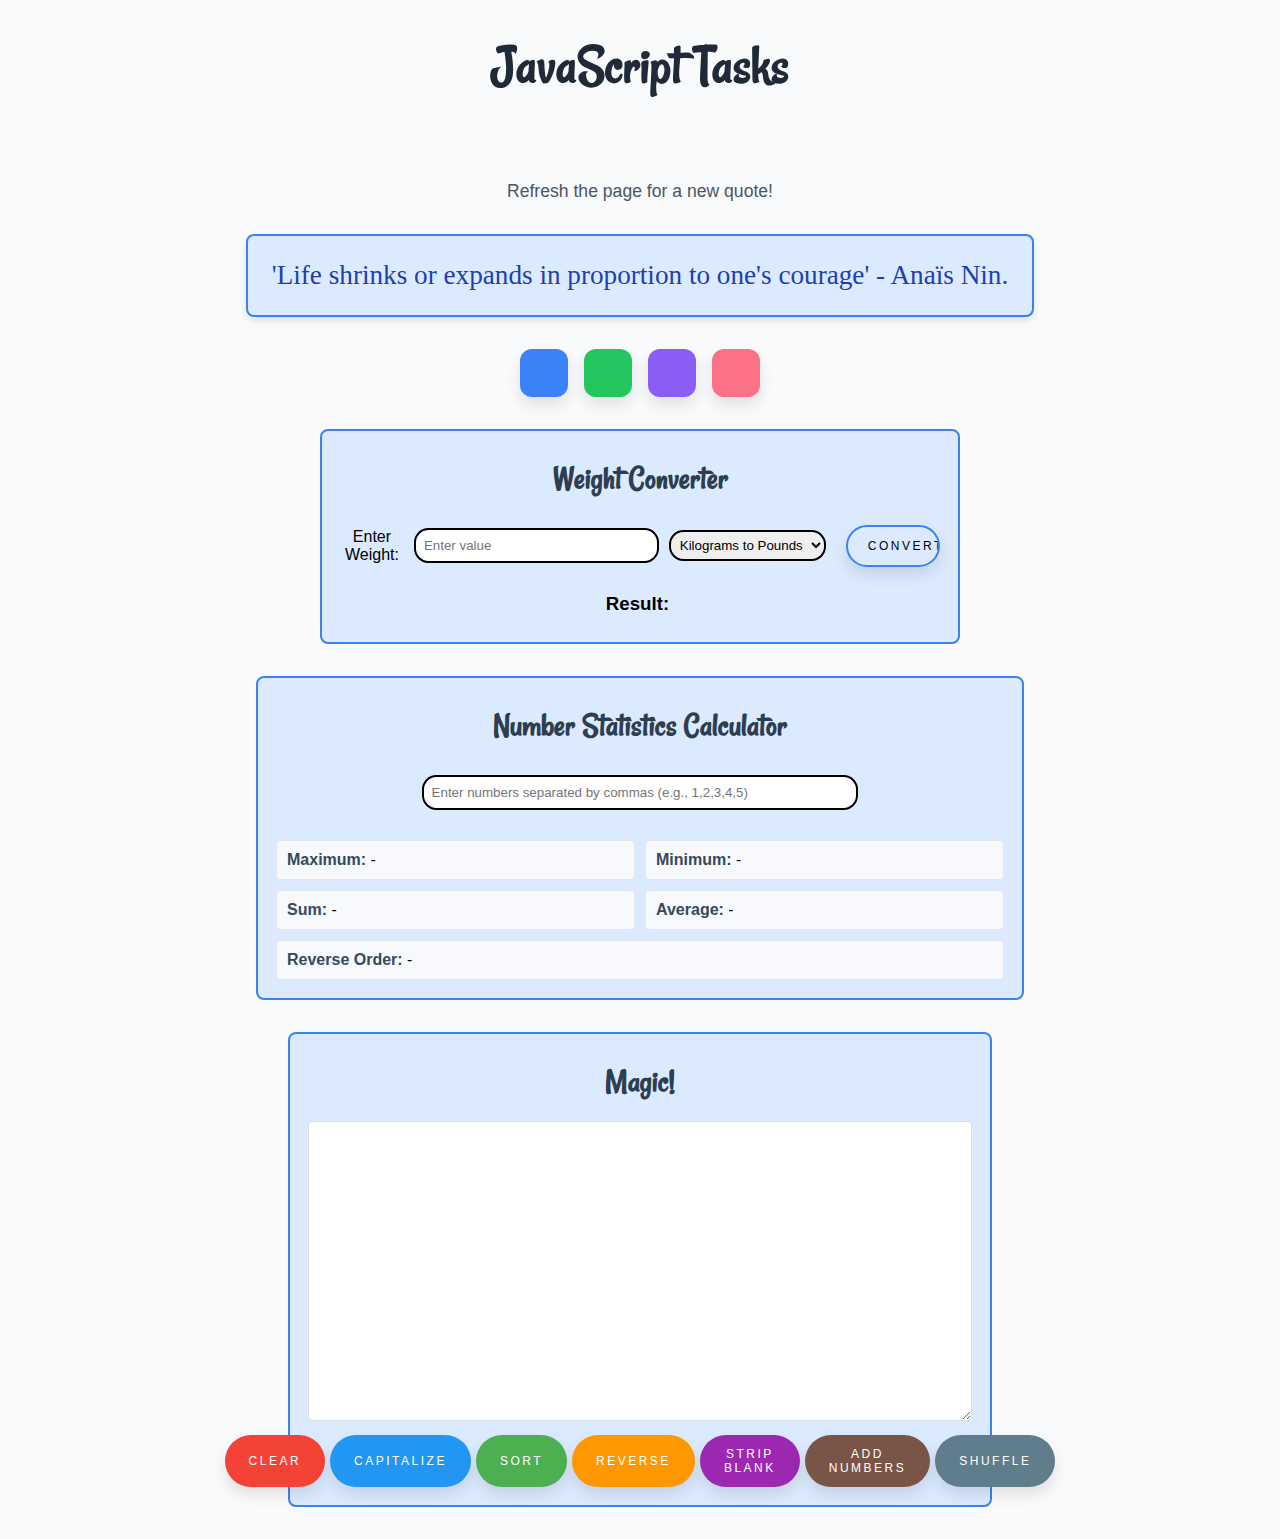
<file: CSE 391 [2024]/Assignment 2/index.html>
<!DOCTYPE html>
<html lang="en">
<head>
    <meta charset="UTF-8">
    <meta name="viewport" content="width=device-width, initial-scale=1.0">
    <title>JS Assignment</title>
    <link rel="stylesheet" href="style.css">
</head>
<body>
    <div class="container">
        <div class="header">
            <h1>JavaScript Tasks</h1>
            <p>Refresh the page for a new quote!</p>
        </div>

        <div id="quote-box" class="quote-box">
        </div>

        <div class="color-buttons">
            <button onclick="setTheme('#1e40af', '#3b82f6', '#dbeafe', 'Roboto' , '1.4rem')" class="color-btn1 " style="background-color: #3b82f6;"></button>
            <button onclick="setTheme('#166534', '#22c55e', '#dcfce7', 'Oswald', '1.9rem')" class="color-btn2 " style="background-color: #22c55e;"></button>
            <button onclick="setTheme('#5b21b6', '#8b5cf6', '#f3e8ff', 'Palatino', '1.65rem')" class="color-btn3 " style="background-color: #8b5cf6;"></button>
            <button onclick="setTheme('#9f1239', '#fb7185', '#ffe4e6', 'Helvetica', '2rem')" class="color-btn4 " style="background-color: #fb7185;"></button>
        </div>
    </div>

    <div class="container2">
        <h2>Weight Converter</h2>
        <div class="input-group">
            <label for="weightInput">Enter Weight:</label>
            <input type="number" id="weightInput" placeholder="Enter value">
            <select id="conversionType">
                <option value="kgToLbs"  >Kilograms to Pounds</option>
                <option value="lbsToKg"  >Pounds to Kilograms</option>
            </select>
            <button onclick="convert()" class="button1">Convert</button>
        </div>
        <div id="result1" class="result-container">
            <h3>Result:</h3> <span id="result"></span>
        </div>
    </div>

    <div class="container3">
        <h2>Number Statistics Calculator</h2>
        <div class="input-group">
            <input type="text" id="numberInput" placeholder="Enter numbers separated by commas (e.g., 1,2,3,4,5)">
        </div>
        <div class="results">
            <div class="result-item">
                <span class="result-label">Maximum:</span>
                <span id="max">-</span>
            </div>
            <div class="result-item">
                <span class="result-label">Minimum:</span>
                <span id="min">-</span>
            </div>
            <div class="result-item">
                <span class="result-label">Sum:</span>
                <span id="sum">-</span>
            </div>
            <div class="result-item">
                <span class="result-label">Average:</span>
                <span id="average">-</span>
            </div>
            <div class="result-item" style="grid-column: 1 / -1;">
                <span class="result-label">Reverse Order:</span>
                <span id="reverse">-</span>
            </div>
        </div>
    </div>

    <div class="container4">
        <h2>Magic!</h2>
    <textarea id="text"></textarea>
        <div class="buttons">
           <button class="clear-btn" onclick="toggleManipulation('clear')">Clear</button>
           <button class="capitalize-btn" onclick="toggleManipulation('capitalize')">Capitalize</button>
           <button class="sort-btn" onclick="toggleManipulation('sort')">Sort</button>
           <button class="reverse-btn" onclick="toggleManipulation('reverse')">Reverse</button>
           <button class="strip-btn" onclick="toggleManipulation('stripBlank')">Strip Blank</button>
           <button class="number-btn" onclick="toggleManipulation('addNumbers')">Add Numbers</button>
           <button class="shuffle-btn" onclick="toggleManipulation('shuffle')">Shuffle</button>
        </div>
    </div>




    <script src="script.js"></script>
</body>

    
</html>
</file>
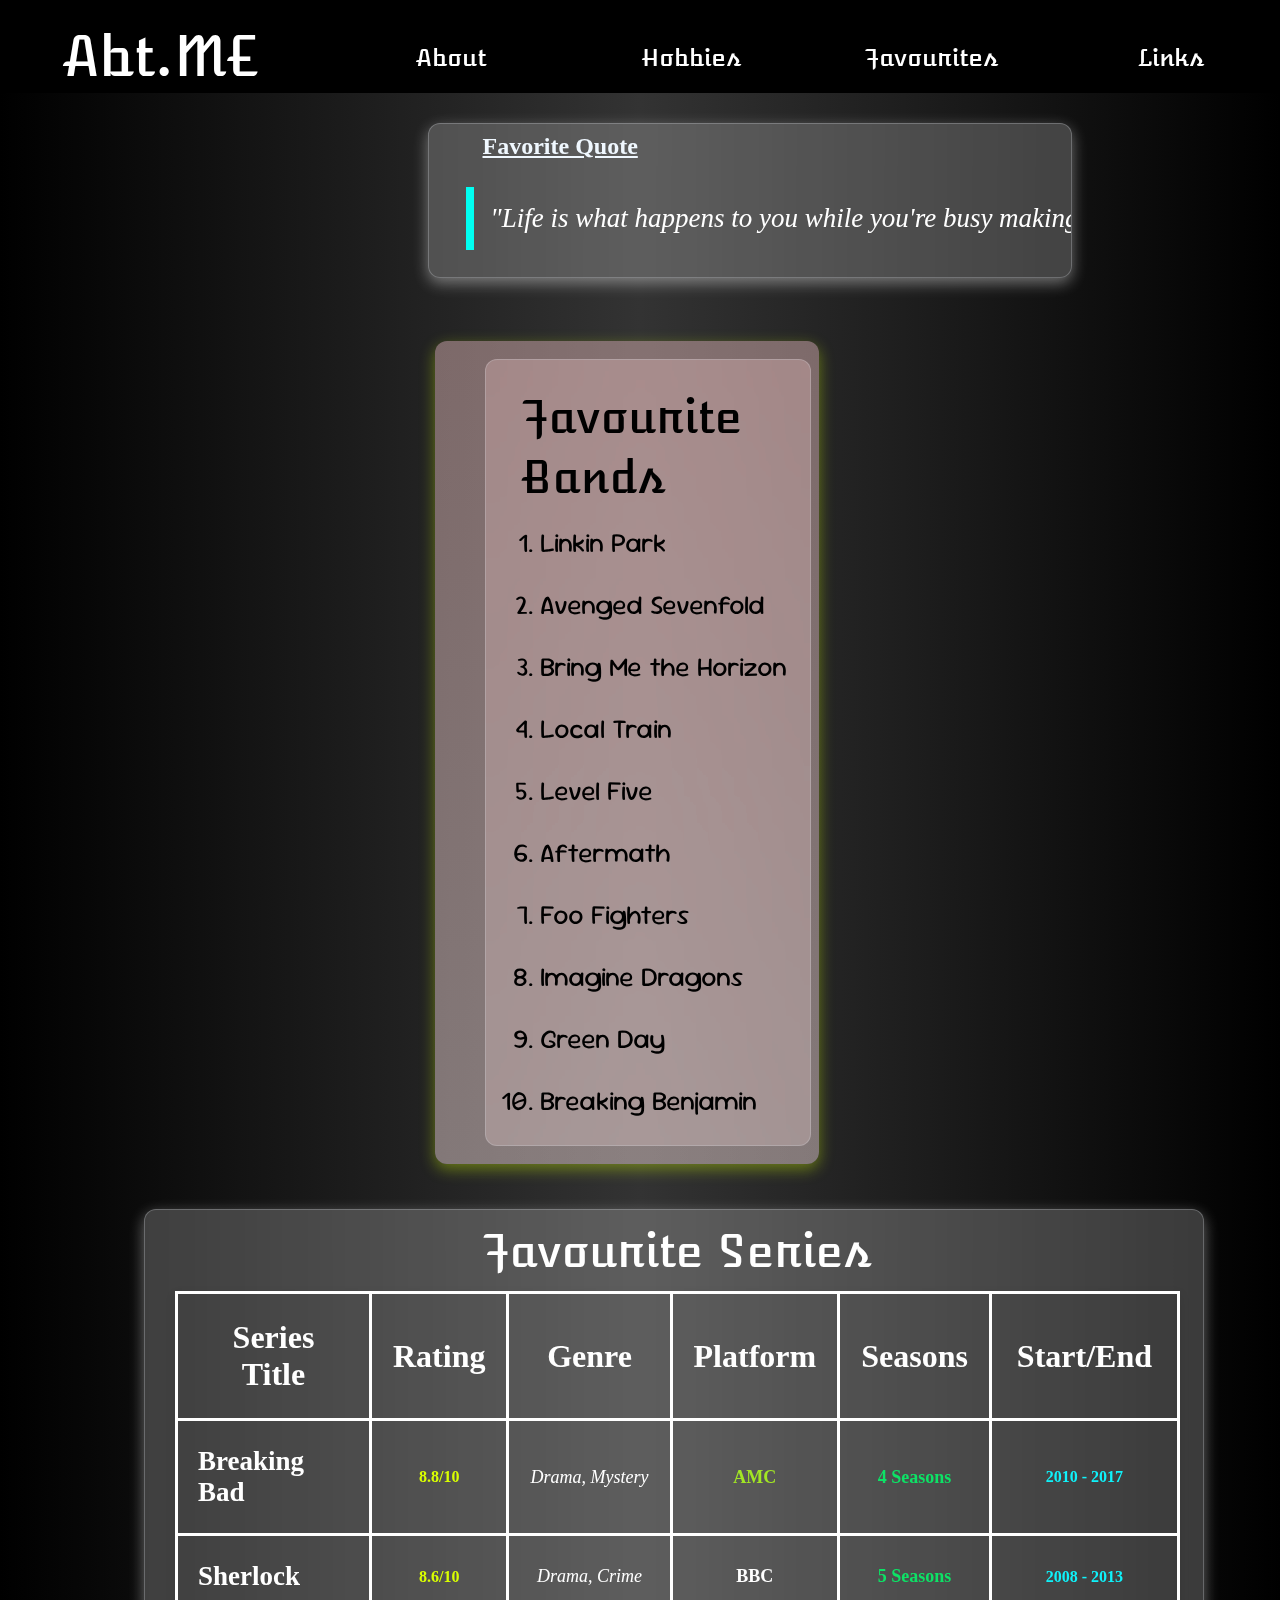
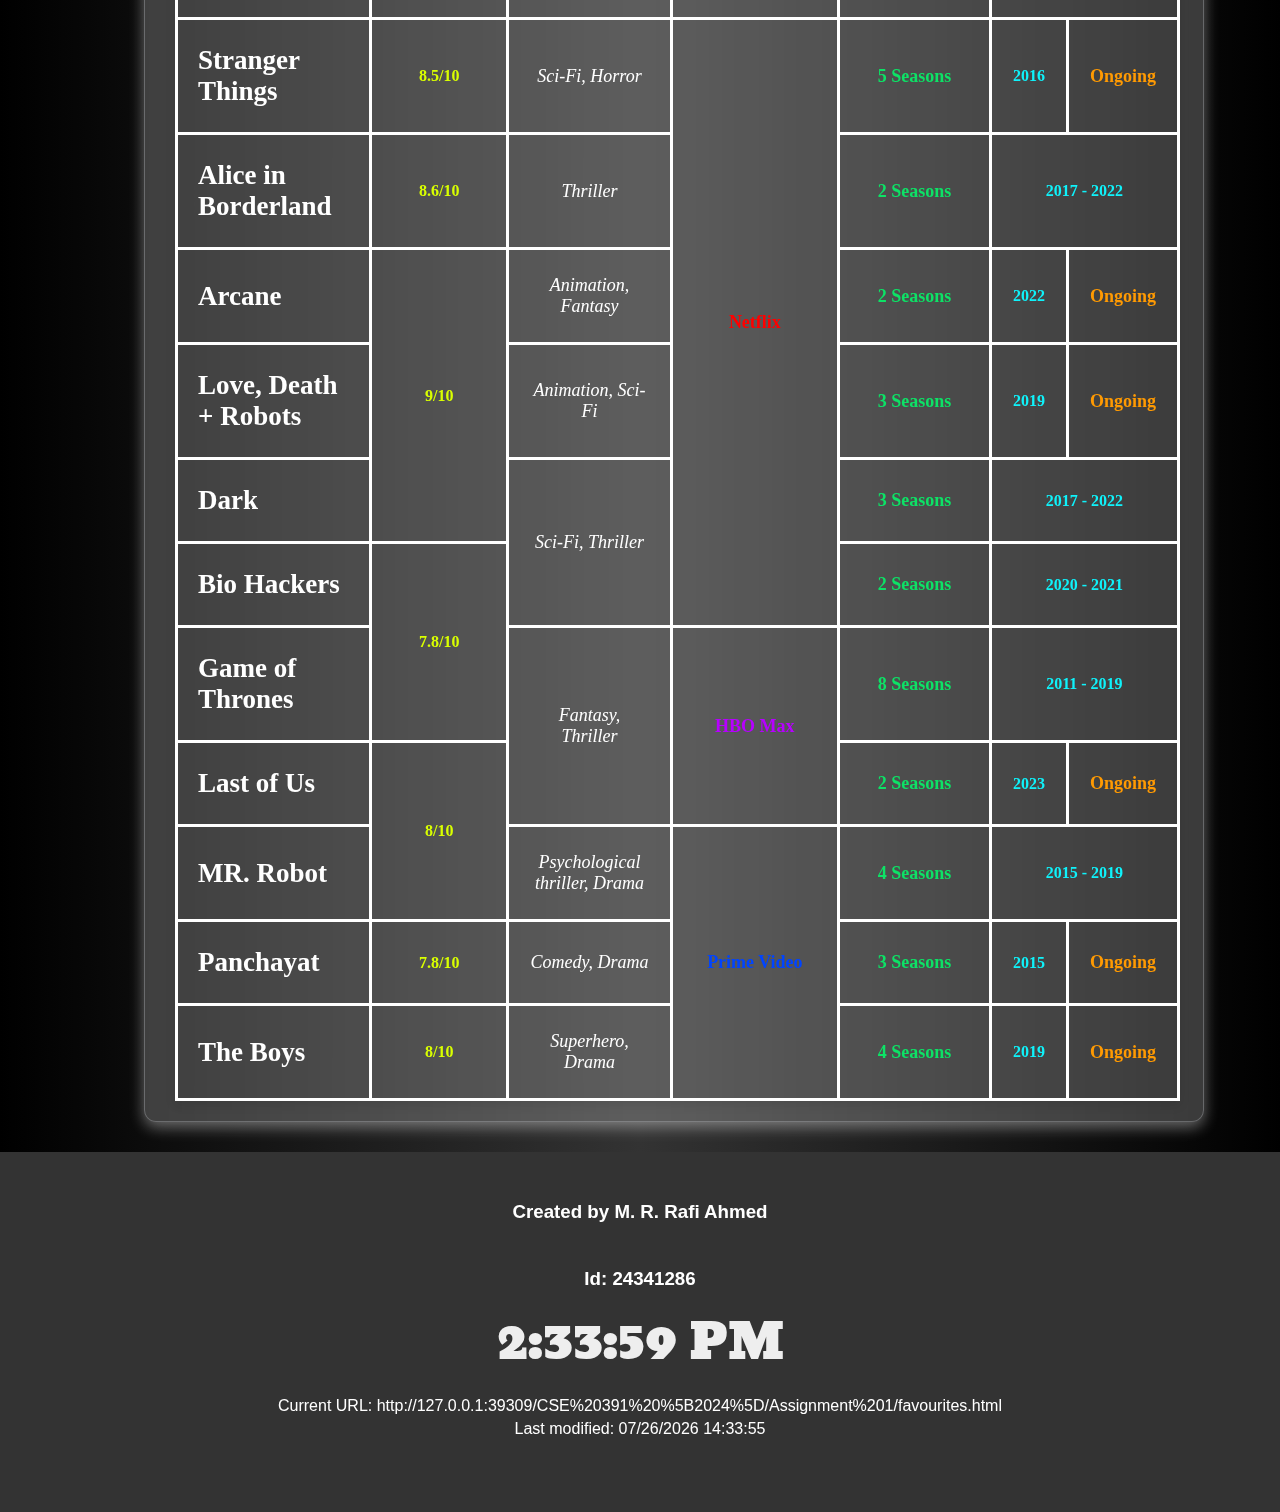
<file: CSE 391 [2024]/Assignment 1/favourites.html>
<!DOCTYPE html>
<html lang="en">
<head>
    <meta charset="UTF-8">
    <meta name="viewport" content="width=device-width, initial-scale=1.0">
    <title>Assignment 1</title>
    <link rel="stylesheet" href="style.css">
</head>
<body>
    <nav>
        <div id="main">
            <div id="nav">
                <h1><a href="index.html">Abt.ME</a></h1>
                <h2><a href="index.html#about">About</a></h2>
                <h2><a href="index.html#hobbies">Hobbies</a></h2>
                <h2><a href="#favourites">Favourites</a></h2>
                <h2><a href="index.html#links">Links</a></h2>
            </div>
        </div>
    </nav>

    <div id="favourites">
        <div class="favquote">
            <div class="favbox">
                <h2>Favorite Quote</h2>
                <div class="quote">
                    "Life is what happens to you while you're busy making other plans" - John Lennon.
                </div>
            </div>
        </div>

        <div class="favleft">
            <div class="favleftbox">
                <h2>Favourite Bands</h2>
                <ol>
                    <li>Linkin Park</li>
                    <li>Avenged Sevenfold</li>
                    <li>Bring Me the Horizon</li>
                    <li>Local Train</li>
                    <li>Level Five</li>
                    <li>Aftermath</li>
                    <li>Foo Fighters</li>
                    <li>Imagine Dragons</li>
                    <li>Green Day</li>
                    <li>Breaking Benjamin</li>
                </ol>
            </div>
        </div>

        <div class="favright">
            <div class="favrightbox">
                <table>
                    <caption>Favourite Series</caption>
                    <thead>
                        <tr>
                            <th>Series Title</th>
                            <th>Rating</th>
                            <th>Genre</th>
                            <th>Platform</th>
                            <th>Seasons</th>
                            <th colspan="2">Start/End</th>
                        </tr>
                    </thead>
                    <tbody>
                        <tr>
                            <td class="series-title">Breaking Bad</td>
                            <td class="rating">8.8/10</td>
                            <td class="genre">Drama, Mystery</td>
                            <td class="platform-a">AMC</td>
                            <td class="seasons">4 Seasons</td>
                            <td colspan="2" class="release-date">2010 - 2017</td>
                        </tr>

                        <tr>
                            <td class="series-title">Sherlock</td>
                            <td class="rating">8.6/10</td>
                            <td class="genre">Drama, Crime </td>
                            <td class="platform-b">BBC</td>
                            <td class="seasons">5 Seasons</td>
                            <td colspan="2" class="release-date">2008 - 2013</td>
                        </tr>

                        <tr>
                            <td class="series-title">Stranger Things</td>
                            <td class="rating">8.5/10</td>
                            <td class="genre">Sci-Fi, Horror</td>
                            <td rowspan="6" class="platform-n">Netflix</td>
                            <td class="seasons">5 Seasons</td>
                            <td class="release-date">2016</td>
                            <td class="seasons2">Ongoing</td>
                        </tr>
                        <tr>
                            <td class="series-title">Alice in Borderland</td>
                            <td class="rating">8.6/10</td>
                            <td class="genre">Thriller</td>
                            <td class="seasons">2 Seasons</td>
                            <td colspan="2" class="release-date">2017 - 2022</td>
                        </tr>
                        <tr>
                            <td class="series-title">Arcane</td>
                            <td rowspan="3" class="rating">9/10</td>
                            <td class="genre">Animation, Fantasy</td>
                            <td class="seasons">2 Seasons</td>
                            <td class="release-date">2022</td>
                            <td class="seasons2">Ongoing</td>
                        </tr>
                        <tr>
                            <td class="series-title">Love, Death + Robots</td>
                            <td class="genre">Animation, Sci-Fi</td>
                            <td class="seasons">3 Seasons</td>
                            <td class="release-date">2019</td>
                            <td class="seasons2">Ongoing</td>
                        </tr>
                        <tr>
                            <td class="series-title">Dark</td>
                            <td rowspan="2" class="genre">Sci-Fi, Thriller</td>
                            <td class="seasons">3 Seasons</td>
                            <td colspan="2" class="release-date">2017 - 2022</td>
                        </tr>
                        <tr>
                            <td class="series-title">Bio Hackers</td>
                            <td rowspan="2" class="rating">7.8/10</td>
                            <td class="seasons">2 Seasons</td>
                            <td colspan="2" class="release-date">2020 - 2021</td>
                        </tr>

                        <tr>
                            <td class="series-title">Game of Thrones</td>
                            <td rowspan="2" class="genre">Fantasy, Thriller</td>
                            <td rowspan="2" class="platform-h">HBO Max</td>
                            <td class="seasons">8 Seasons</td>
                            <td colspan="2" class="release-date">2011 - 2019</td>
                        </tr>

                        <tr>
                            <td class="series-title">Last of Us</td>
                            <td rowspan="2" class="rating">8/10</td>
                            <td class="seasons">2 Seasons</td>
                            <td class="release-date"> 2023</td>
                            <td class="seasons2">Ongoing</td>
                        </tr>

                        <tr>
                            <td class="series-title">MR. Robot</td>
                            <td class="genre">Psychological thriller, Drama</td>
                            <td rowspan="3" class="platform-p">Prime Video</td>
                            <td class="seasons">4 Seasons</td>
                            <td colspan="2" class="release-date">2015 - 2019</td>
                        </tr>

                        <tr>
                            <td class="series-title">Panchayat</td>
                            <td class="rating">7.8/10</td>
                            <td class="genre">Comedy, Drama</td>
                            <td class="seasons">3 Seasons</td>
                            <td  class="release-date">2015 </td>
                            <td class="seasons2">Ongoing</td>
                        </tr>

                        <tr>
                            <td class="series-title">The Boys</td>
                            <td class="rating">8/10</td>
                            <td class="genre">Superhero, Drama</td>
                            <td class="seasons">4 Seasons</td>
                            <td  class="release-date">2019 </td>
                            <td class="seasons2">Ongoing</td>
                        </tr>

                    </tbody>
                </table>
            </div>
        </div>
    </div>

    <div class="footer">
            <h3 class="footer-info">Created by M. R. Rafi Ahmed</h3>
            <h3 class="footer-info">Id: 24341286</h3>
            <div id="clock"></div>
            <div id="location" class="footer-info"></div>
            <div id="lastModified" class="footer-info"></div>
        </div>
        <script>
            function updateClock() {
                const now = new Date();
                const timeString = now.toLocaleTimeString();
                document.getElementById('clock').textContent = timeString;
            }
    
            setInterval(updateClock, 1000);
            updateClock(); 

            document.getElementById('location').textContent = 
                `Current URL: ${window.location.href}`;
    
            document.getElementById('lastModified').textContent = 
                `Last modified: ${document.lastModified}` ;
        </script>
</body>
</html>
</file>
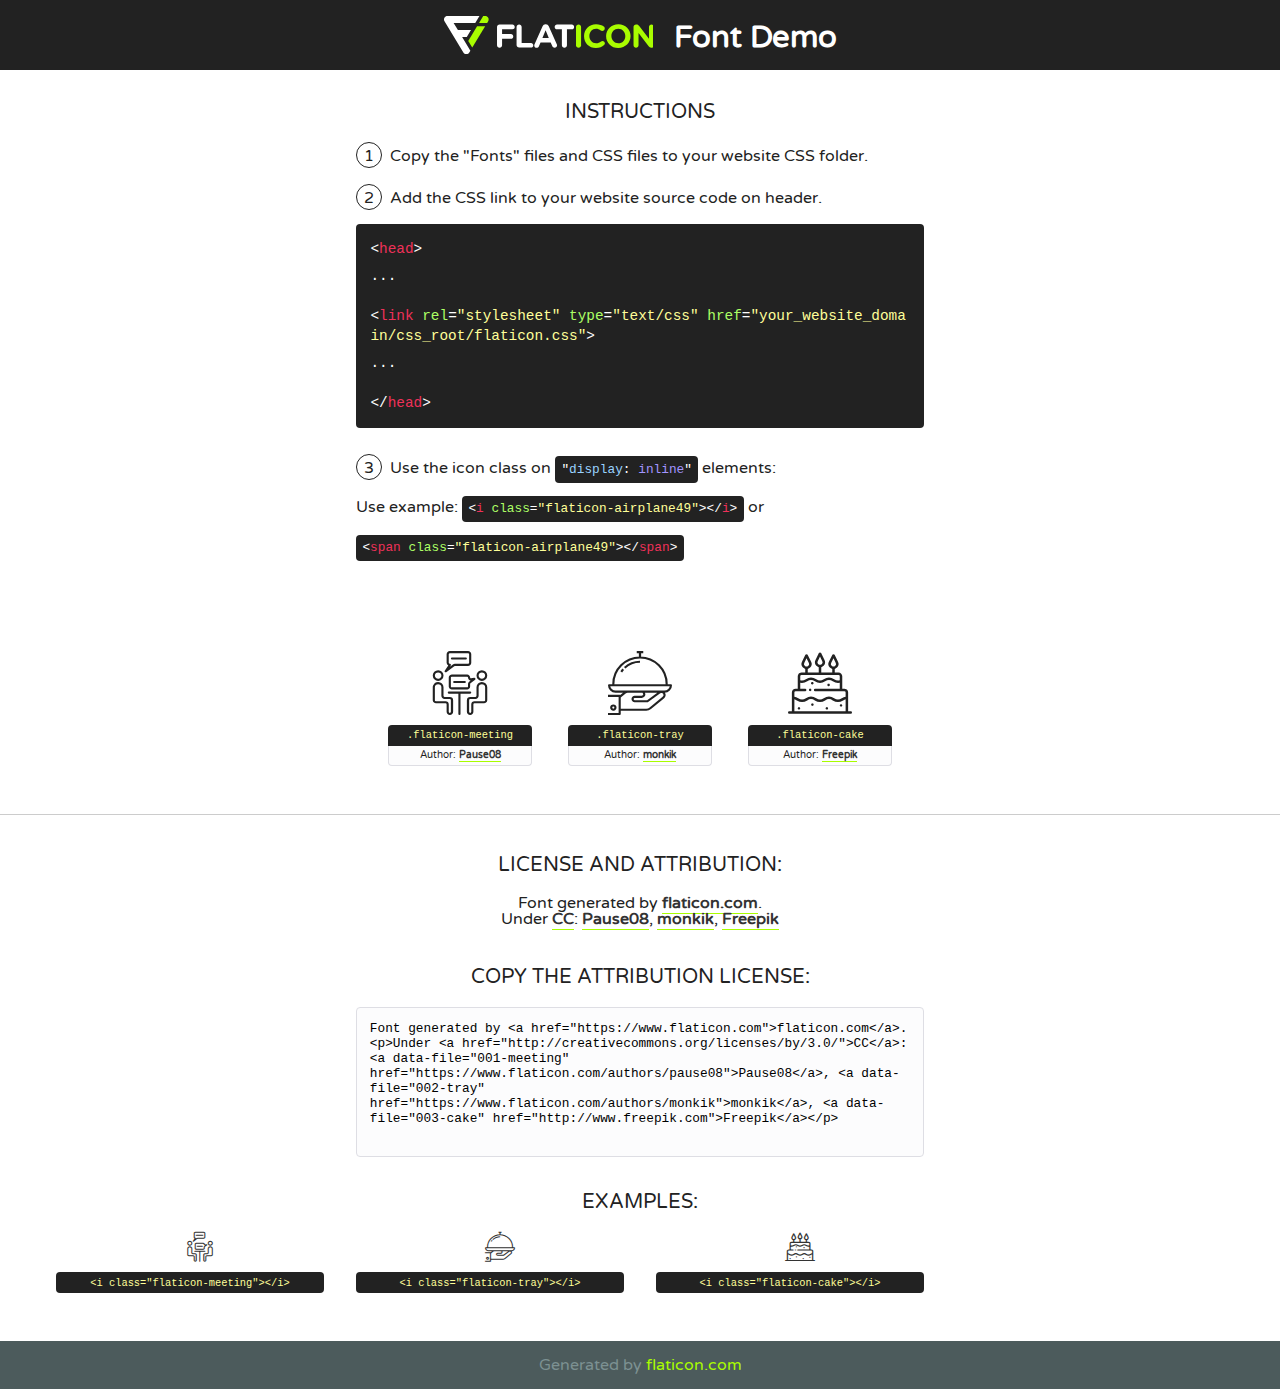
<file: CSE 370 [2024]/Restaurant Managing website with Database/fonts/flaticon/font/flaticon.html>
<!DOCTYPE html>
<!--
  Flaticon icon font: Flaticon
  Creation date: 25/06/2019 04:34
-->
<html>
<!DOCTYPE html>
<html>

<head>
    <title>Flaticon WebFont</title>
    <link href="http://fonts.googleapis.com/css?family=Varela+Round" rel="stylesheet" type="text/css" />
    <link rel="stylesheet" type="text/css" href="flaticon.css">
    <meta charset="UTF-8">
    <style>
    html, body, div, span, applet, object, iframe,
    h1, h2, h3, h4, h5, h6, p, blockquote, pre,
    a, abbr, acronym, address, big, cite, code,
    del, dfn, em, img, ins, kbd, q, s, samp,
    small, strike, strong, sub, sup, tt, var,
    b, u, i, center,
    dl, dt, dd, ol, ul, li,
    fieldset, form, label, legend,
    table, caption, tbody, tfoot, thead, tr, th, td,
    article, aside, canvas, details, embed, 
    figure, figcaption, footer, header, hgroup, 
    menu, nav, output, ruby, section, summary,
    time, mark, audio, video {
        margin: 0;
        padding: 0;
        border: 0;
        font-size: 100%;
        font: inherit;
        vertical-align: baseline;
    }
    /* HTML5 display-role reset for older browsers */
    article, aside, details, figcaption, figure, 
    footer, header, hgroup, menu, nav, section {
        display: block;
    }
    body {
        line-height: 1;
    }
    ol, ul {
        list-style: none;
    }
    blockquote, q {
        quotes: none;
    }
    blockquote:before, blockquote:after,
    q:before, q:after {
        content: '';
        content: none;
    }
    table {
        border-collapse: collapse;
        border-spacing: 0;
    }
    body {
        font-family: 'Varela Round', Helvetica, Arial, sans-serif;
        font-size: 16px;
        color: #222;
    }
    a {
        color: #333;
        border-bottom: 1px solid #a9fd00;
        font-weight: bold;
        text-decoration: none;
    }
    * {
        -moz-box-sizing: border-box;
        -webkit-box-sizing: border-box;
        box-sizing: border-box;
        margin: 0;
        padding: 0;
    }
    [class^="flaticon-"]:before, [class*=" flaticon-"]:before, [class^="flaticon-"]:after, [class*=" flaticon-"]:after {
        font-family: Flaticon;
        font-size: 30px;
        font-style: normal;
        margin-left: 20px;
        color: #333;
    }
    .wrapper {
        max-width: 600px;
        margin: auto;
        padding: 0 1em;
    }
    .title {
        font-size: 1.25em;
        text-align: center;
        margin-bottom: 1em;
        text-transform: uppercase;
    }
    header {
        text-align: center;
        background-color: #222;
        color: #fff;
        padding: 1em;
    }
    header .logo {
        width: 210px;
        height: 38px;
        display: inline-block;
        vertical-align: middle;
        margin-right: 1em;
        border: none;
    }
    header strong {
        font-size: 1.95em;
        font-weight: bold;
        vertical-align: middle;
        margin-top: 5px;
        display: inline-block;
    }
    .demo {
        margin: 2em auto;
        line-height: 1.25em;
    }
    .demo ul li {
        margin-bottom: 1em;
    }
    .demo ul li .num {
        color: #222;
        border-radius: 20px;
        display: inline-block;
        width: 26px;
        padding: 3px;
        height: 26px;
        text-align: center;
        margin-right: 0.5em;
        border: 1px solid #222;
    }
    .demo ul li code {
        background-color: #222;
        border-radius: 4px;
        padding: 0.25em 0.5em;
        display: inline-block;
        color: #fff;
        font-family: Consolas,Monaco,Lucida Console,Liberation Mono,DejaVu Sans Mono,Bitstream Vera Sans Mono,Courier New, monospace;
        font-weight: lighter;
        margin-top: 1em;
        font-size: 0.8em;
        word-break: break-all;
    }
    .demo ul li code.big {
        padding: 1em;
        font-size: 0.9em;
    }
    .demo ul li code .red {
        color: #EF3159;
    }
    .demo ul li code .green {
        color: #ACFF65;
    }
    .demo ul li code .yellow {
        color: #FFFF99;
    }
    .demo ul li code .blue {
        color: #99D3FF;
    }
    .demo ul li code .purple {
        color: #A295FF;
    }
    .demo ul li code .dots {
        margin-top: 0.5em;
        display: block;
    }
    #glyphs {
        border-bottom: 1px solid #ccc;
        padding: 2em 0;
        text-align: center;
    }
    .glyph {
        display: inline-block;
        width: 9em;
        margin: 1em;
        text-align: center;
        vertical-align: top;
        background: #FFF;
    }
    .glyph .glyph-icon {
        padding: 10px;
        display: block;
        font-family:"Flaticon";
        font-size: 64px;
        line-height: 1;
    }
    .glyph .glyph-icon:before {
        font-size: 64px;
        color: #222;
        margin-left: 0;
    }
    .class-name {
        font-size: 0.65em;
        background-color: #222;
        color: #fff;
        border-radius: 4px 4px 0 0;
        padding: 0.5em;
        color: #FFFF99;
        font-family: Consolas,Monaco,Lucida Console,Liberation Mono,DejaVu Sans Mono,Bitstream Vera Sans Mono,Courier New, monospace;
    }
    .author-name {
        font-size: 0.6em;
        background-color: #fcfcfd;
        border: 1px solid #DEDEE4;
        border-top: 0;
        border-radius: 0 0 4px 4px;
        padding: 0.5em;
    }
    .class-name:last-child {
        font-size: 10px;
        color:#888;
    }
    .class-name:last-child a {
        font-size: 10px;
        color:#555;
    }
    .class-name:last-child a:hover {
        color:#a9fd00;
    }
    .glyph > input {
        display: block;
        width: 100px;
        margin: 5px auto;
        text-align: center;
        font-size: 12px;
        cursor: text;
    }
    .glyph > input.icon-input {
        font-family:"Flaticon";
        font-size: 16px;
        margin-bottom: 10px;
    }
    .attribution .title {
        margin-top: 2em;
    }
    .attribution textarea {
        background-color: #fcfcfd;
        padding: 1em;
        border: none;
        box-shadow: none;
        border: 1px solid #DEDEE4;
        border-radius: 4px;
        resize: none;
        width: 100%;
        height: 150px;
        font-size: 0.8em;
        font-family: Consolas,Monaco,Lucida Console,Liberation Mono,DejaVu Sans Mono,Bitstream Vera Sans Mono,Courier New, monospace;
        -webkit-appearance: none;
    }
    .iconsuse {
        margin: 2em auto;
        text-align: center;
        max-width: 1200px;
    }
    .iconsuse:after {
        content: '';
        display: table;
        clear: both;
    }
    .iconsuse .image {
        float: left;
        width: 25%;
        padding: 0 1em;
    }
    .iconsuse .image p {
        margin-bottom: 1em;
    }
    .iconsuse .image span {
        display: block;
        font-size: 0.65em;
        background-color: #222;
        color: #fff;
        border-radius: 4px;
        padding: 0.5em;
        color: #FFFF99;
        margin-top: 1em;
        font-family: Consolas,Monaco,Lucida Console,Liberation Mono,DejaVu Sans Mono,Bitstream Vera Sans Mono,Courier New, monospace;
    }
    #footer {
        text-align: center;
        background-color: #4C5B5C;
        color: #7c9192;
        padding: 1em;
    }
    #footer a {
        border: none;
        color: #a9fd00;
        font-weight: normal;
    }
    @media (max-width: 960px) {
        .iconsuse .image {
            width: 50%;
        }
    }
    @media (max-width: 560px) {
        .iconsuse .image {
            width: 100%;
        }
    }
    </style>
</head>

<body class="characters-off">

    <header>
        <a href="https://www.flaticon.com" target="_blank" class="logo">
            <svg version="1.1" xmlns="http://www.w3.org/2000/svg" xmlns:xlink="http://www.w3.org/1999/xlink" xmlns:a="http://ns.adobe.com/AdobeSVGViewerExtensions/3.0/" viewBox="0 0 560.875 102.036" enable-background="new 0 0 560.875 102.036" xml:space="preserve">
                <defs>
                </defs>
                <g>
                    <g class="letters">
                        <path fill="#ffffff" d="M141.596,29.675c0-3.777,2.985-6.767,6.764-6.767h34.438c3.426,0,6.15,2.728,6.15,6.15
                        c0,3.43-2.724,6.149-6.15,6.149h-27.674v13.091h23.719c3.429,0,6.151,2.724,6.151,6.15c0,3.43-2.723,6.149-6.151,6.149h-23.719
                        v17.574c0,3.773-2.986,6.761-6.764,6.761c-3.779,0-6.764-2.989-6.764-6.761V29.675z"></path>
                        <path fill="#ffffff" d="M193.844,29.149c0-3.781,2.985-6.767,6.764-6.767c3.776,0,6.763,2.985,6.763,6.767v42.957h25.039
                        c3.426,0,6.149,2.726,6.149,6.153c0,3.425-2.723,6.15-6.149,6.15h-31.802c-3.779,0-6.764-2.986-6.764-6.768V29.149z"></path>
                        <path fill="#ffffff" d="M241.891,75.71l21.438-48.407c1.492-3.341,4.215-5.357,7.906-5.357h0.792
                        c3.686,0,6.323,2.017,7.815,5.357l21.439,48.407c0.436,0.967,0.701,1.845,0.701,2.723c0,3.602-2.809,6.501-6.414,6.501
                        c-3.161,0-5.269-1.845-6.499-4.655l-4.132-9.661h-27.059l-4.301,10.102c-1.144,2.631-3.426,4.214-6.237,4.214
                        c-3.517,0-6.24-2.81-6.24-6.325C241.1,77.64,241.451,76.677,241.891,75.71z M279.932,58.666l-8.521-20.297l-8.526,20.297H279.932
                        z"></path>
                        <path fill="#ffffff" d="M314.864,35.387H301.86c-3.429,0-6.239-2.813-6.239-6.238c0-3.429,2.811-6.24,6.239-6.24h39.533
                        c3.426,0,6.237,2.811,6.237,6.24c0,3.425-2.811,6.238-6.237,6.238h-13.001v42.785c0,3.773-2.99,6.761-6.764,6.761
                        c-3.779,0-6.764-2.989-6.764-6.761V35.387z"></path>
                        <path fill="#A9FD00" d="M352.615,29.149c0-3.781,2.985-6.767,6.767-6.767c3.774,0,6.761,2.985,6.761,6.767v49.024
                        c0,3.773-2.987,6.761-6.761,6.761c-3.781,0-6.767-2.989-6.767-6.761V29.149z"></path>
                        <path fill="#A9FD00" d="M374.132,53.836v-0.179c0-17.481,13.178-31.801,32.065-31.801c9.22,0,15.459,2.458,20.557,6.238
                        c1.402,1.054,2.637,2.985,2.637,5.357c0,3.692-2.985,6.59-6.681,6.59c-1.845,0-3.071-0.702-4.044-1.319
                        c-3.776-2.813-7.729-4.393-12.562-4.393c-10.364,0-17.831,8.611-17.831,19.154v0.173c0,10.542,7.291,19.329,17.831,19.329
                        c5.715,0,9.492-1.756,13.359-4.834c1.049-0.874,2.458-1.491,4.039-1.491c3.429,0,6.325,2.813,6.325,6.236
                        c0,2.106-1.056,3.78-2.282,4.834c-5.539,4.834-12.036,7.733-21.878,7.733C387.572,85.464,374.132,71.493,374.132,53.836z"></path>
                        <path fill="#A9FD00" d="M433.009,53.836v-0.179c0-17.481,13.79-31.801,32.766-31.801c18.981,0,32.592,14.143,32.592,31.628v0.173
                        c0,17.483-13.785,31.807-32.769,31.807C446.625,85.464,433.009,71.32,433.009,53.836z M484.224,53.836v-0.179
                        c0-10.539-7.725-19.326-18.626-19.326c-10.893,0-18.449,8.611-18.449,19.154v0.173c0,10.542,7.73,19.329,18.626,19.329
                        C476.676,72.986,484.224,64.378,484.224,53.836z"></path>
                        <path fill="#A9FD00" d="M506.233,29.321c0-3.774,2.99-6.763,6.767-6.763h1.401c3.252,0,5.183,1.583,7.029,3.953l26.093,34.265
                        V29.059c0-3.692,2.99-6.677,6.681-6.677c3.683,0,6.671,2.985,6.671,6.677v48.934c0,3.78-2.987,6.765-6.764,6.765h-0.436
                        c-3.257,0-5.188-1.581-7.034-3.953l-27.056-35.492v32.944c0,3.687-2.985,6.676-6.678,6.676c-3.683,0-6.673-2.989-6.673-6.676
                        V29.321z"></path>
                    </g>
                    <g class="insignia">
                        <path fill="#ffffff" d="M48.372,56.137h12.517l11.156-18.537H37.186L25.688,18.539h57.825L94.668,0H9.271
                        C5.925,0,2.842,1.801,1.198,4.716c-1.644,2.907-1.593,6.482,0.134,9.343l50.38,83.501c1.678,2.781,4.689,4.476,7.938,4.476
                        c3.246,0,6.257-1.695,7.935-4.476l2.898-4.804L48.372,56.137z"></path>
                        <g class="i">
                            <path fill="#A9FD00" d="M93.575,18.539h0.031v0.004l21.652,0.004l2.705-4.488c1.727-2.861,1.778-6.436,0.133-9.343
                            C116.454,1.801,113.371,0,110.026,0h-5.294L93.575,18.539z"></path>
                            <polygon fill="#A9FD00" points="88.291,27.356 64.725,66.486 75.519,84.404 109.942,27.356"></polygon>
                        </g>
                    </g>
                </g>
            </svg>
        </a>
        <strong>Font Demo</strong>
    </header>


    <section class="demo wrapper">

        <p class="title">Instructions</p>

        <ul>
            <li>
                <span class="num">1</span>Copy the "Fonts" files and CSS files to your website CSS folder.
            </li>
            <li>
                <span class="num">2</span>Add the CSS link to your website source code on header.
                <code class="big">
                    &lt;<span class="red">head</span>&gt;
                    <br/><span class="dots">...</span>
                    <br/>&lt;<span class="red">link</span> <span class="green">rel</span>=<span class="yellow">"stylesheet"</span> <span class="green">type</span>=<span class="yellow">"text/css"</span> <span class="green">href</span>=<span class="yellow">"your_website_domain/css_root/flaticon.css"</span>&gt;
                    <br/><span class="dots">...</span>
                    <br/>&lt;/<span class="red">head</span>&gt;
                </code>
            </li>

            <li>
                <p>
                    <span class="num">3</span>Use the icon class on <code>"<span class="blue">display</span>:<span class="purple"> inline</span>"</code> elements:
                    <br />
                    Use example: <code>&lt;<span class="red">i</span> <span class="green">class</span>=<span class="yellow">&quot;flaticon-airplane49&quot;</span>&gt;&lt;/<span class="red">i</span>&gt;</code> or <code>&lt;<span class="red">span</span> <span class="green">class</span>=<span class="yellow">&quot;flaticon-airplane49&quot;</span>&gt;&lt;/<span class="red">span</span>&gt;</code>
            </li>
        </ul>

    </section>




   <section id="glyphs">          
    
      
        <div class="glyph"><div class="glyph-icon flaticon-meeting"></div>
            <div class="class-name">.flaticon-meeting</div>
            <div class="author-name">Author: <a data-file="001-meeting" href="https://www.flaticon.com/authors/pause08">Pause08</a> </div> 
        </div>        
        
        <div class="glyph"><div class="glyph-icon flaticon-tray"></div>
            <div class="class-name">.flaticon-tray</div>
            <div class="author-name">Author: <a data-file="002-tray" href="https://www.flaticon.com/authors/monkik">monkik</a> </div> 
        </div>        
        
        <div class="glyph"><div class="glyph-icon flaticon-cake"></div>
            <div class="class-name">.flaticon-cake</div>
            <div class="author-name">Author: <a data-file="003-cake" href="http://www.freepik.com">Freepik</a> </div> 
        </div>        
        

    </section>



    <section class="attribution wrapper"   style="text-align:center;">

      <div class="title">License and attribution:</div><div class="attrDiv">Font generated by <a href="https://www.flaticon.com">flaticon.com</a>. <div><p>Under <a href="http://creativecommons.org/licenses/by/3.0/">CC</a>: <a data-file="001-meeting" href="https://www.flaticon.com/authors/pause08">Pause08</a>, <a data-file="002-tray" href="https://www.flaticon.com/authors/monkik">monkik</a>, <a data-file="003-cake" href="http://www.freepik.com">Freepik</a></p>  </div>
      </div>
      <div class="title">Copy the Attribution License:</div>

    <textarea onclick="this.focus();this.select();">Font generated by &lt;a href=&quot;https://www.flaticon.com&quot;&gt;flaticon.com&lt;/a&gt;. <p>Under <a href="http://creativecommons.org/licenses/by/3.0/">CC</a>: <a data-file="001-meeting" href="https://www.flaticon.com/authors/pause08">Pause08</a>, <a data-file="002-tray" href="https://www.flaticon.com/authors/monkik">monkik</a>, <a data-file="003-cake" href="http://www.freepik.com">Freepik</a></p>  
     </textarea>

    </section>

    <section class="iconsuse">

          <div class="title">Examples:</div>            
             
            <div class="image">
                <p>
                    <i class="glyph-icon flaticon-meeting"></i> 
                    <span>&lt;i class=&quot;flaticon-meeting&quot;&gt;&lt;/i&gt;</span>
                </p>
            </div>
            
            <div class="image">
                <p>
                    <i class="glyph-icon flaticon-tray"></i> 
                    <span>&lt;i class=&quot;flaticon-tray&quot;&gt;&lt;/i&gt;</span>
                </p>
            </div>
            
            <div class="image">
                <p>
                    <i class="glyph-icon flaticon-cake"></i> 
                    <span>&lt;i class=&quot;flaticon-cake&quot;&gt;&lt;/i&gt;</span>
                </p>
            </div>
                       
        </div>
                            
    </section>

<div id="footer">
    <div>Generated by <a href="https://www.flaticon.com">flaticon.com</a>
    </div>
</div>



</body>
</html>
</file>
<file: CSE 391 [2024]/Assignment 2/style.css>
@import url('https://fonts.googleapis.com/css2?family=Rancho&display=swap');
@import url('https://fonts.googleapis.com/css2?family=Oswald:wght@200..700&family=Roboto:ital,wght@0,100;0,300;0,400;0,500;0,700;0,900;1,100;1,300;1,400;1,500;1,700;1,900&display=swap');
* {
    margin: 0;
    padding: 0;
    box-sizing: border-box;
}

body {
    background-color: #f8fafc;
    font-family: Arial, sans-serif;
    display: flex;
    flex-direction: column;
    justify-content: center;
    align-items: center;
    min-height: 100vh;
}

.container {
    max-width: 75%;
    margin: 2rem auto;
    padding: 0 1rem;
}

.header {
    text-align: center;
    margin-bottom: 2rem;
}

.header h1 {
    color: #1f2937;
    font-size: 3.5rem;
    margin-bottom: 5rem;
    font-family: "Rancho", cursive;
    font-style: normal;
}

.header p {
    color: #4b5563;
    font-size: 1.1rem;
}

.quote-box {
    padding: 1.5rem;
    border-radius: 0.5rem;
    box-shadow: 0 4px 6px rgba(0, 0, 0, 0.1);
    margin-bottom: 2rem;
    text-align: center;
    transition: all 0.3s ease;
}


.color-buttons {
    display: flex;
    justify-content: center;
    gap: 1rem;
}

.color-btn1,.color-btn2,.color-btn3,.color-btn4 {
    width: 3rem;
    height: 3rem;
    border-radius: 25%;
    border: none;
    cursor: pointer;
    transition: transform 0.2s ease;
}



.color-btn1:hover,
.color-btn2:hover,
.color-btn3:hover,
.color-btn4:hover {
    transform: scale(1.1);
    filter: drop-shadow(0 0 2em #f0c348e3);
}


.container2 {
    border: 2px solid #3b82f6;
    width: 50% ;
    margin-bottom: 2rem;
    padding: 2vh;
    border-radius: 0.5rem;
    background-color: #dbeafe;
    

}

h2 {
    text-align: center;
    color: #2c3e50;
}

.container2 h2 ,.container3 h2, .container4 h2{
    padding-top: 1vh;
    padding-bottom: 2vh;
    font-family: "Rancho", cursive;
    font-size: 3.7vh;
}

.input-group {
    margin-bottom: 15px;
    display: flex;
    justify-content: center;
    align-items: center;
    gap: 10px;
}

label {
    margin-bottom: 0;
}

input, select {
    padding: 5px;
    margin-right: 10px;
    border-radius: 0.9rem;
    border: 2px solid black;
}

.result-container {
    display: flex;
    justify-content: center;
    padding-bottom: 1vh;
}

#result {
    font-weight: bold;
    color: #2c3e50;
    margin-left: 5px;
    font-size: 2vh;
}


.button1 {
    cursor: pointer;
    position: relative;
    padding: 12px 20px;
    text-transform: uppercase;
    letter-spacing: 2.5px;
    font-weight: 500;
    color: rgb(0, 0, 0);
    border: 2px solid #3b82f6;
    border-radius: 34px;
    background-color: transparent;
    transition: all 0.3s cubic-bezier(0.23, 1, 0.320, 1);
    overflow: hidden;
    outline: none;
}
  
.button1::before {
    content: '';
    position: absolute;
    inset: 0;
    margin: auto;
    width: 50px;
    height: 50px;
    border-radius: inherit;
    scale: 0;
    z-index: -1;
    background-color: #84aae7;
    transition: all 0.6s cubic-bezier(0.23, 1, 0.320, 1);
}
  
.button1:hover::before {
    scale: 3;
}
  
.button1:hover {
    color: #212121;
    scale: 1.1;
    box-shadow: 0 0px 20px rgba(193, 163, 98,0.4);
}
  
.button1:active {
    scale: 1;
}
  
.container3 {
    border: 2px solid #3b82f6;
    padding: 2vh;
    margin-bottom: 2rem;
    border-radius: 0.5rem;
    width: 60%;
    background-color: #dbeafe;
    
}

.input-group {
    margin-bottom: 20px;
    text-align: center;
}
input {
    width: 60%;
    padding: 8px;
    margin: 10px 0;
}

.results {
    display: grid;
    grid-template-columns: repeat(2, 1fr);
    gap: 10px;
    margin-top: 20px;
}
.result-item {
    padding: 10px;
    background-color: #f7f9fc;
    border-radius: 4px;
    border: 1px solid #e1e8ed;
}
.result-label {
    font-weight: bold;
    color: #34495e;
}


.container4 {
    border: 2px solid #3b82f6;
    padding: 2vh;
    margin-bottom: 2rem;
    border-radius: 0.5rem;
    width: 55%;
    background-color: #dbeafe;   
}

textarea { 
    width: 100%; 
    height: 300px; 
    margin-bottom: 10px;
    padding: 10px;
    border: 1px solid #ddd;
    border-radius: 4px;
}
.buttons { 
    display: flex;
    justify-content: center;
    gap: 5px; 
}
button { 
    padding: 1em 2em;
    font-size: 12px;
    text-transform: uppercase;
    letter-spacing: 2.5px;
    font-weight: 500;
    color: #000;
    background-color: #fff;
    border: none;
    border-radius: 45px;
    box-shadow: 0px 8px 15px rgba(0, 0, 0, 0.1);
    transition: all 0.3s ease 0s;
    cursor: pointer;
    outline: none;
}
button:hover {
    transform: translateY(-5px);
    box-shadow: 0 4px 6px rgba(0,0,0,0.8);
}

button:active {
    transform: translateY(0); 
    box-shadow: 0 2px 4px rgba(0, 0, 0, 0.6); 
}

.clear-btn { background-color: #f44336; color: white; }
.capitalize-btn { background-color: #2196F3; color: white; }
.sort-btn { background-color: #4CAF50; color: white; }
.reverse-btn { background-color: #FF9800; color: white; }
.strip-btn { background-color: #9C27B0; color: white; }
.number-btn { background-color: #795548; color: white; }
.shuffle-btn { background-color: #607D8B; color: white; }
</file>
<file: CSE 391 [2024]/Assignment 1/style.css>
@import url('https://fonts.googleapis.com/css2?family=Atomic+Age&family=Bad+Script&display=swap');
@import url('https://fonts.googleapis.com/css2?family=Sour+Gummy:ital,wght@0,100..900;1,100..900&display=swap');
@import url('https://fonts.googleapis.com/css2?family=Moul&display=swap');


*{
    margin: 0;
    padding: 0;
    box-sizing: border-box;

}

html, body{
    height: 100%;
    width: 100%;
    scroll-behavior: smooth;
    background: linear-gradient(to right, #000000, #333333, #000000);
}

a{
    text-decoration: none;
    color:white;
}

@keyframes appear {
    from{
        opacity: 0;
        scale: 0.5;
    }

    to{
        opacity: 1;
        scale: 1;
    }
    
}

#main{

    width: 100%;
    background-color: rgb(0, 0, 0);
    position: relative;
    padding-top: 1px;
}

#nav{
    color: white;
    height: 8vh;
    width: 100%;
    margin-top: 20px;
    display: flex;
    align-items: center;
    justify-content: space-between;

}

#nav h2{
    height: 100%;
    width: 17%;
    display: flex;
    align-items: center;
    justify-content: center;
    position: relative;
    font-family: "Atomic Age", system-ui;;
    font-weight: 400;
    font-style: normal;
    
}

#nav h2::after{
    content:'';
    width: 0 ;
    height: 2px;
    background-color: white;
    position: absolute;
    left: 3;
    bottom: 17px;
    transition: width .3s;
}
  
#nav h2:hover::after{
    width: 35%;
}


#nav h1{
    height: 100%;
    width: 25%;
    display: flex;
    align-items: center;
    justify-content: center;
    font-family: "Atomic Age", system-ui;
    font-weight: 400;
    font-style: normal;
    font-size: 55px;
}

#nav h1:hover {
    background: radial-gradient(circle, rgba(255, 255, 255, 0.3), transparent 80%);
    padding: 0 15px;
    border-radius: 10px;
}

#about{
    height: 80%;
    width: 100%;
    padding: 1vw;
    display: flex;
    position: relative;
    justify-content: center; 
    align-items: center; 
    overflow: hidden;
    background: linear-gradient(to left, #000000, #333333, #464545);
}

#about #inside1{
    display: flex;
    gap: 2rem;
    height: 90%;
    width: 80%;
    position: relative;
    border-radius: 12px;
    box-shadow:  0px 5px 15px 0px rgba(255, 255, 255, 0.4);
    background-image:url(https://img.freepik.com/free-photo/abstract-paper-background-concept_23-2148812673.jpg?t=st=1731248481~exp=1731252081~hmac=f206832cb14ec5a495d382d14a94bbc2aa1b93f3566ad39e9f54bb95d01c536b&w=1060);
}

#about #inside1 .left{
    color: rgb(61, 70, 69);
    height: 80%;
    width: 47%;
    min-width: 40%;
    background: rgba(223, 204, 204, 0.2);
    border-radius: 16px;
    box-shadow: 0 4px 30px rgba(0, 0, 0, 0.1);
    backdrop-filter: blur(5px);
    -webkit-backdrop-filter: blur(5px);
    margin-left: 1.5rem;
    margin-top: 3rem;
    padding-top: 1px;
    text-align: center;
    transition: transform .3s;
    animation: appear 1s linear;
}

#about #inside1 .left:hover{
    transform: translateY(-.25rem);
}


#about #inside1 .left h1{
    margin-top: 20px;
    font-family: "Atomic Age", system-ui;
    font-weight: 900;
    font-style: normal;
}

#about #inside1 .left p{
    margin-left: 20px;
    font-family: "Bad Script", cursive;
    font-weight: 999;
    font-style: normal;
    font-size: 1.2vw;
    margin-right: 1.5rem;
}

#about #inside1 .left hr{
    background-color: rgb(0, 0, 0);
    width: 60%;
    height: 3px;
    margin-left: 7.8rem;
}


#about #inside1 .right img{
    height: 250px;
    width: 250px; 
    border-radius: 50%;
    margin-top: 0.4rem;
    margin-left:0.2rem;
    text-align: center;
    transition: transform .3s;
    display: flex;
    align-items: center;
    justify-content: center;
    animation: appear 1s linear;
}
#about #inside1 .right .rightimg{
    height: 300px;
    width: 300px; 
    background: rgba(223, 204, 204, 0.2);
    border-radius: 16px;
    box-shadow: 0 4px 30px rgba(0, 0, 0, 0.1);
    backdrop-filter: blur(5px);
    -webkit-backdrop-filter: blur(5px);
    border-radius: 50%;
    margin-top: 17rem;
    margin-left:21rem;
    text-align: center;
    display: flex;
    align-items: center;
    justify-content: center;
    
}

#about #inside1 .right img:hover{
    transform: translateY(-.25rem);
}


#hobbies{
    height: 100%;
    width: 100%;
    padding: 1vw;
    display: flex;
    position: relative;
    justify-content: center; 
    align-items: center;
    flex-direction: row;
    background: linear-gradient(to right, #000000, #333333, #464545);
}

#hobbies .left{
    height: 73%;
    width: 30%;
    position: absolute;
    background-image: url(https://i.ibb.co.com/bF6SgMk/greebg.jpg);
    background-size: contain; 
    background-position: bottom; 
    border-radius: 12px;
    left: 10%;
    transition: transform .3s;
    box-shadow:  0px 10px 15px 0px rgba(50, 238, 50, 0.4);
}

#hobbies .left .box{
    height: 80%;
    width: 75%;
    justify-self: center;
    margin-top: 4rem;
    backdrop-filter: blur(16px) saturate(180%);
    -webkit-backdrop-filter: blur(16px) saturate(180%);
    background-color: rgba(255, 255, 255, 0.125);
    border-radius: 12px;
    border: 1px solid rgba(209, 213, 219, 0.3);
    animation: appear 1s linear;
    animation-timeline: view();
    animation-range: entry 0;
    
}

#hobbies .left .box h2{
    color: white;
    margin-top: 16px;
    margin-left: 16vh;
    font-family: "Atomic Age", system-ui;
    font-weight: 900;
    font-style: normal;
}

#hobbies .left .box ul li{
    color: white;
    margin-left: 36px;
    font-family: Arial, Helvetica, sans-serif;
    font-style: normal;
    font-size: 2.2vh;
    margin-bottom: 5vh;
}

strong{
    font-weight: 800;
}



#hobbies .right{
    height: 75%;
    width: 45%;
    position: absolute;
    backdrop-filter: blur(16px) saturate(180%);
    -webkit-backdrop-filter: blur(16px) saturate(180%);
    background-color: rgba(255, 255, 255, 0.21);
    border-radius: 12px;
    border: 1px solid rgba(209, 213, 219, 0.3);
    right: 5%;
    padding: 20px;
    transition: transform .3s;
    display: flex;
    flex-wrap: wrap;
    gap: 20px;
    justify-content: center;
    align-items: center;
    box-shadow:  0px 5px 15px 0px rgba(255, 255, 255, 0.4);
}

#hobbies .right img {
    width: calc(50% - 20px);  
    height: calc(50% - 20px);  
    object-fit: cover;  
    border-radius: 8px;  
    rotate: -3deg;
    transition: transform 0.3s ease;
    animation: appear 1s linear;
    animation-timeline: view();
    animation-range: entry 0;
}

#hobbies .left:hover {
    transform: translateY(-.25rem);
}

#hobbies .right img:hover{
    transform: rotate(3deg);
}

#favourites{
    height: max-content;
    width: 100%;
    margin-top: 20px;
    margin-bottom: 30PX;
}

.favleft{
    width: 30%;
    background-image: 
       linear-gradient(rgba(214, 175, 175, 0.5), rgba(226, 205, 205, 0.5)), 
       url(https://img.freepik.com/free-photo/close-up-wooden-ukulele-yellow-background_23-2147926813.jpg?t=st=1731393029~exp=1731396629~hmac=7d66703b27f190e729851abe992774ac0ad64197706fdeb54908776ed0a1bad4&w=740);
    background-size: cover;
    background-position: top;
    background-blend-mode: overlay;
    border-radius: 12px;

    margin-top: 7vh;
    margin-left: 34vw;
    display: flex;
    box-shadow:  0px 5px 15px 0px rgba(207, 253, 3, 0.4);
    transition: transform 0.3s ease ;
    
}

.favleftbox{
    width: 85%;
    backdrop-filter: blur(16px) saturate(180%);
    -webkit-backdrop-filter: blur(16px) saturate(180%);
    background-color: rgba(255, 255, 255, 0.21);
    border-radius: 12px;
    border: 1px solid rgba(209, 213, 219, 0.3);
    align-self: center;
    margin-left: 5.5vh;
    margin-top: 2vh;
    margin-bottom: 2vh;
    animation: appear 1s linear;
  

}

.favleft:hover{
    transform: translateY(-.25rem);
}

.favleftbox h2{
    font-family: "Atomic Age", system-ui;
    font-weight: 400;
    font-style: normal;
    margin-top: 3vh;
    margin-left: 4vh;
    font-size: 5vh;
}

.favleftbox li{
    font-family: "Sour Gummy", sans-serif;
    font-optical-sizing: auto;
    font-style: normal;
    font-size: 3vh;
    margin: 2vh 0 3vh 6vh;
}

.favright{
    height: 90%;
    width: 90%;
    margin-left: 5vw;
    margin-top: 5vh;
    border-radius: 12px;

}

.favrightbox{
    height: 102%;
    width: 92%;
    backdrop-filter: blur(16px) saturate(180%);
    -webkit-backdrop-filter: blur(16px) saturate(180%);
    background-color: rgba(255, 255, 255, 0.21);
    border-radius: 12px;
    border: 1px solid rgba(209, 213, 219, 0.3);
    margin-left: 80px;
    box-shadow:  0px 5px 15px 0px rgba(255, 255, 255, 0.4);
}

table {
    width: 95%;
    margin: 15px 0 20px 30px;
    border-collapse: collapse;
    box-shadow: 0 4px 10px rgba(0, 0, 0, 0.1);
    overflow: hidden;
    animation: appear 1s linear;
    animation-timeline: view();
    animation-range: entry 0;
}

table caption{
    color: white;
    margin-top: -4px;
    margin-bottom: 10px;
    font-family: "Atomic Age", system-ui;;
    font-size: 5vh;
}

th, td {
    padding: 25px 21px;
    text-align: center;
    border: 3px solid #ffffff;
}

td:hover{
    background-color: #333333;
}

th {
    color: white;
    font-size: 2em;
}

.rating {
    font-weight: bold;
    color: #d9ff00;
}

.genre {
    font-style: italic;
    color: #ffffff;
    font-size: 2vh;
}

.release-date {
    font-weight: bold;
    color: #0ff2fa;
}

.seasons {
    font-weight: bold;
    color: #0de266;
    font-size: 2vh;
}

.platform-n{
    font-weight: bold;
    color: #ff0000;
    font-size: 2vh;
}

.platform-p{
    font-weight: bold;
    color: #0044ff;
    font-size: 2vh;
}

.platform-h{
    font-weight: bold;
    color: #b700ff;
    font-size: 2vh;
}

.platform-b{
    font-weight: bold;
    color: #ffffff;
    font-size: 2vh;
}

.platform-a{
    font-weight: bold;
    color: #a2e624;
    font-size: 2vh;
}

.seasons2 {
    font-weight: bold;
    color: #ff9a02;
    font-size: 2vh;
}

.series-title {
    text-align: left;
    padding-left: 20px;
    font-size: 1.2em;
    font-weight: bold;
    color: #ffffff;
    font-size: 3vh;
}



.favquote{
    height: 11%;
    width: 100%;
    padding-top: 1px;
    padding-left: 40vh;
}
.favbox{
    height: 95%;
    width: 70%;
    backdrop-filter: blur(16px) saturate(180%);
    -webkit-backdrop-filter: blur(16px) saturate(180%);
    background-color: rgba(255, 255, 255, 0.21);
    border-radius: 12px;
    border: 1px solid rgba(209, 213, 219, 0.3);
    margin-top: 1vh;
    margin-left: 7.5vh;
    box-shadow:  0px 5px 15px 0px rgba(255, 255, 255, 0.4);
    overflow: hidden;
}
.favbox h2{
    margin-left: 6vh;
    color: aliceblue;
    font-family: Georgia, 'Times New Roman', Times, serif;
    margin-top: 1vh;
    text-decoration: underline;

}
.quote {
    font-style: italic;
    padding: 1rem;
    width: max-content;
    border-left: 8px solid rgb(0, 255, 242);
    margin: 1.7rem 0;
    margin-left: 4.2vh;
    font-size: 3vh;
    color: white;
    animation: appear 1s linear;
    
}

#links{
    height: 30%;
    width: 100%;
    padding-top: 1px;
    color: white;
    background-color: #000000;
}

#links h2{
    margin-left: 88vh;
    align-items: center;
    justify-content: center;
    font-family: "Atomic Age", system-ui;
    font-weight: 600;
    font-style: normal;
    font-size: 55px;
    
}

.linkbox{
    height: 80%;
    width: 60%;
    margin: 1.5vh 0 1vh 40vh;
    backdrop-filter: blur(16px) saturate(180%);
    -webkit-backdrop-filter: blur(16px) saturate(180%);
    background-color: rgba(255, 255, 255, 0.21);
    border-radius: 12px;
    border: 1px solid rgba(209, 213, 219, 0.3);
    display: flex;
    justify-content: center;
    gap: 50px;

}

.link-item {
    text-align: center;
    transition: transform 0.3s ease;
}

.link-item img {
    margin-top: 10px;
    width: 150px;
    height: 150px;
    border-radius: 50%;
    transition: transform 0.3s ease;
    animation: appear 2s linear;
    animation-timeline: view();
    animation-range: entry 0;
}

.link-item:hover img {
    transform: scale(1.16);
}

.link-item span {
    display: block;
    margin-top: 8px;
    font-weight: bold;
    font-size: 0.9em;
    font-family: "Atomic Age", system-ui;;
}

.brac span {
    color: #ffffff; 
}
.discord span {
    color: #5865F2; 
}
.facebook span {
    color: #1877F2; 
}
.linkedin span {
    color: #69a7e6; 
}
.github span {
    color: #000000; 
}

.footer{
    height: 40%;
    width: 100%;
    background-color: #5092e7;
    padding-top: 4px;
    background-color: #333;
    color: white;
    text-align: center;
    font-family: Arial, sans-serif;
    bottom: 0;
}
.footer h3{
    margin-top: 5vh;
}


#clock {
    font-family: "Moul", serif;
    font-weight: 400;
    font-style: normal;
    font-size: 3em;
    color: #eeeeee;
    margin: 10px 0;
  }
  
  .footer-info {
    margin: 5px 0;
  }
</file>
<file: CSE 370 [2024]/Restaurant Managing website with Database/fonts/flaticon/font/flaticon.css>
/*
  	Flaticon icon font: Flaticon
  	Creation date: 25/06/2019 04:34
  	*/

@font-face {
  font-family: "Flaticon";
  src: url("./Flaticon.eot");
  src: url("./Flaticon.eot?#iefix") format("embedded-opentype"),
       url("./Flaticon.woff2") format("woff2"),
       url("./Flaticon.woff") format("woff"),
       url("./Flaticon.ttf") format("truetype"),
       url("./Flaticon.svg#Flaticon") format("svg");
  font-weight: normal;
  font-style: normal;
}

@media screen and (-webkit-min-device-pixel-ratio:0) {
  @font-face {
    font-family: "Flaticon";
    src: url("./Flaticon.svg#Flaticon") format("svg");
  }
}

[class^="flaticon-"]:before, [class*=" flaticon-"]:before,
[class^="flaticon-"]:after, [class*=" flaticon-"]:after {   
  font-family: Flaticon;
        font-size: 20px;
font-style: normal;
margin-left: 20px;
}

.flaticon-meeting:before { content: "\f100"; }
.flaticon-tray:before { content: "\f101"; }
.flaticon-cake:before { content: "\f102"; }
</file>
